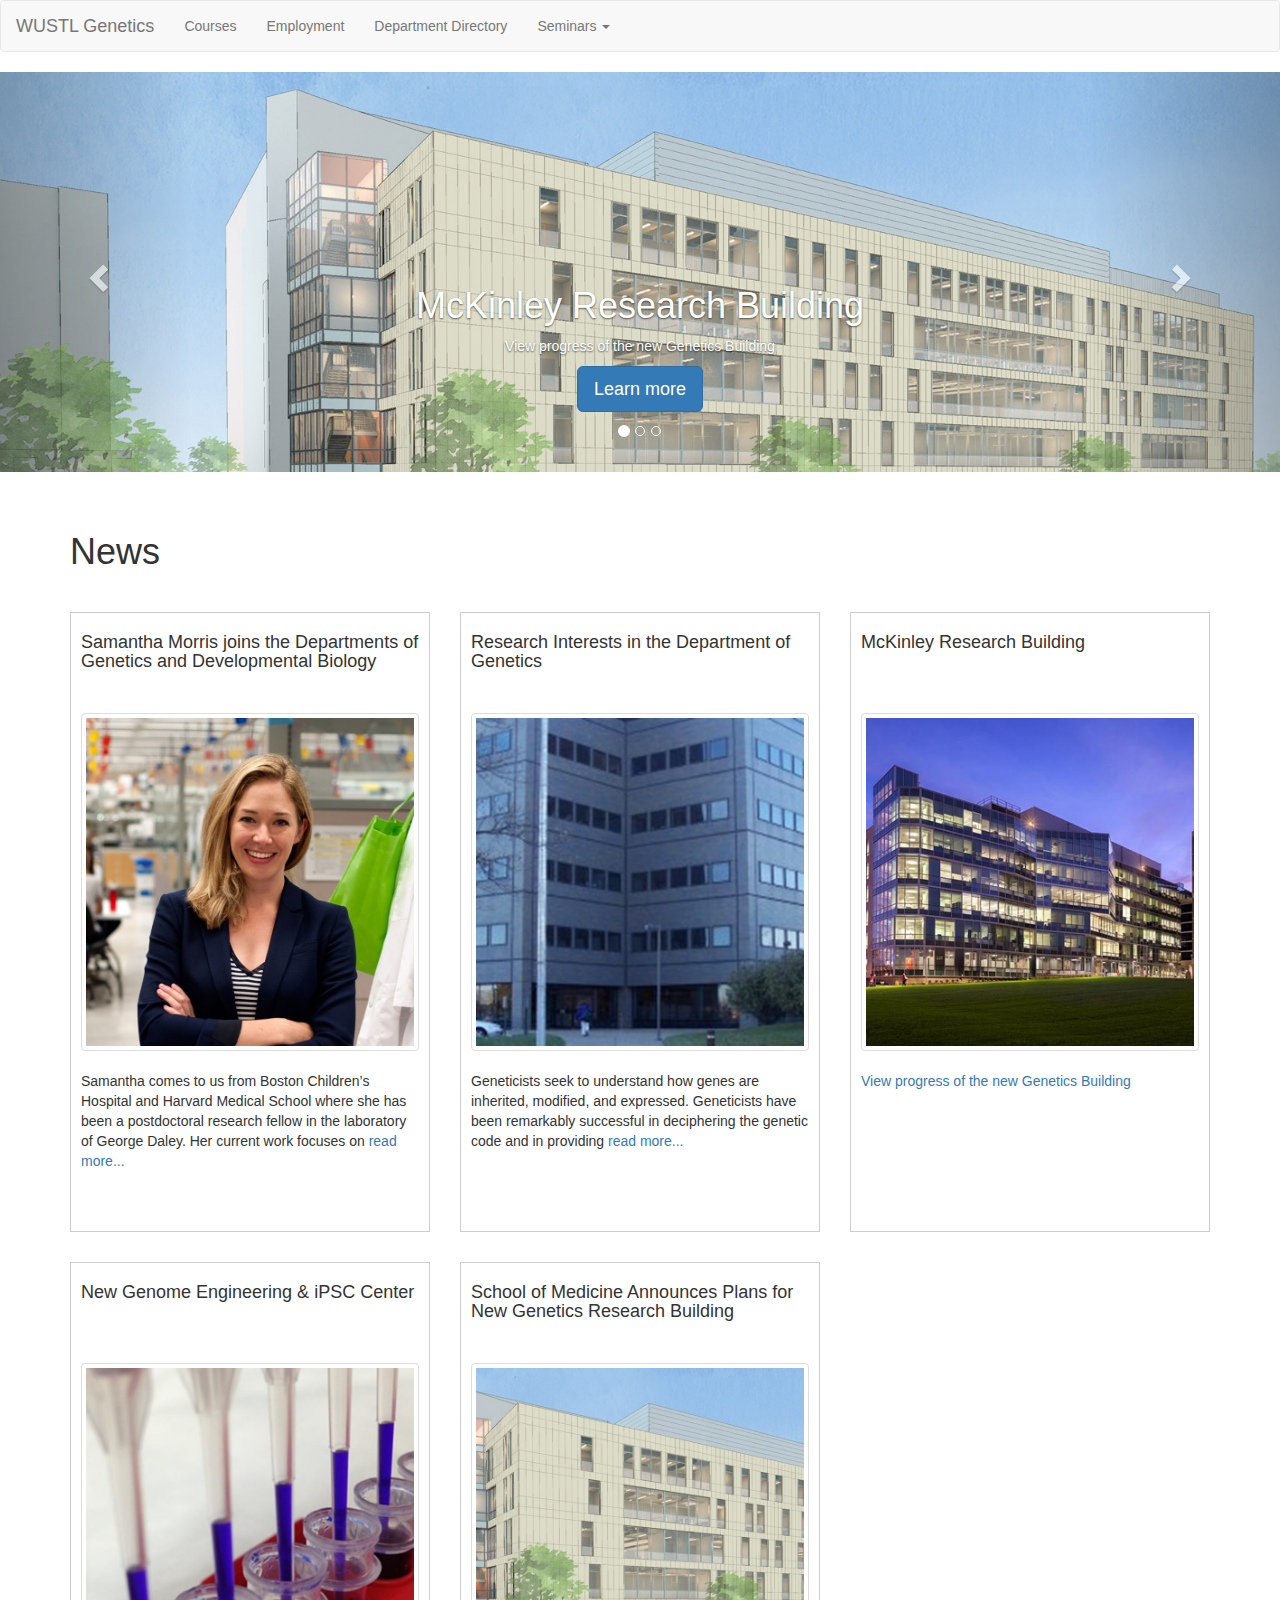
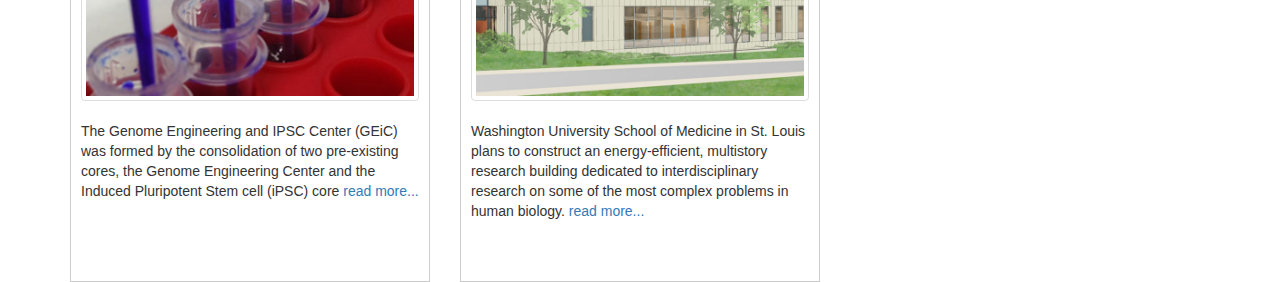
<file: index.html>
<!DOCTYPE html>
<html lang="en">
  <head>
    <meta charset="utf-8">
    <meta http-equiv="X-UA-Compatible" content="IE=edge">
    <meta name="viewport" content="width=device-width, initial-scale=1">
    <!-- The above 3 meta tags *must* come first in the head; any other head content must come *after* these tags -->
    <title>WUSTL Genetics</title>

    <!-- Bootstrap -->
    <link href="css/bootstrap.min.css" rel="stylesheet">
    <link href="custom/custom.css" rel="stylesheet">

    <!-- HTML5 shim and Respond.js for IE8 support of HTML5 elements and media queries -->
    <!-- WARNING: Respond.js doesn't work if you view the page via file:// -->
    <!--[if lt IE 9]>
      <script src="https://oss.maxcdn.com/html5shiv/3.7.2/html5shiv.min.js"></script>
      <script src="https://oss.maxcdn.com/respond/1.4.2/respond.min.js"></script>
    <![endif]-->
  </head>
  <body>
      <nav class="navbar navbar-default">
  <div class="container-fluid">
    <!-- Brand and toggle get grouped for better mobile display -->
    <div class="navbar-header">
      <button type="button" class="navbar-toggle collapsed" data-toggle="collapse" data-target="#bs-example-navbar-collapse-1" aria-expanded="false">
        <span class="sr-only">Toggle navigation</span>
        <span class="icon-bar"></span>
        <span class="icon-bar"></span>
        <span class="icon-bar"></span>
      </button>
      <a class="navbar-brand" href="index.html">WUSTL Genetics</a>
    </div>

    <!-- Collect the nav links, forms, and other content for toggling -->
    <div class="collapse navbar-collapse" id="bs-example-navbar-collapse-1">
      <ul class="nav navbar-nav">
        <li><a href="#">Courses</a></li>
        <li><a href="#">Employment</a></li>
        <li><a href="#">Department Directory</a></li>
        <li class="dropdown">
          <a href="#" class="dropdown-toggle" data-toggle="dropdown" role="button" aria-haspopup="true" aria-expanded="false">Seminars <span class="caret"></span></a>
          <ul class="dropdown-menu">
            <li><a href="#">Fall 2015</a></li>
            <li><a href="#">Spring 2016</a></li>
            <li><a href="#">Fall 2016</a></li>
            <li role="separator" class="divider"></li>
            <li><a href="#">Friday Research Talk</a></li>
            <li><a href="#">Seminar Mailing List Signup</a></li>
          </ul>
        </li>
      </ul>
    </div><!-- /.navbar-collapse -->
  </div><!-- /.container-fluid -->
</nav>

<div id="myCarousel" class="carousel slide" data-ride="carousel">
      <!-- Indicators -->
      <ol class="carousel-indicators">
        <li data-target="#myCarousel" data-slide-to="0" class="active"></li>
        <li data-target="#myCarousel" data-slide-to="1"></li>
        <li data-target="#myCarousel" data-slide-to="2"></li>
      </ol>
      <div class="carousel-inner" role="listbox">
        <div class="item active carouselitem">
          <img class="first-slide cslide" src="images/mckinley.jpg" alt="First slide">
          <div class="container">
            <div class="carousel-caption">
              <h1>McKinley Research Building</h1>
              <p>View progress of the new Genetics Building</p>
              <p><a class="btn btn-lg btn-primary" href="posts.html#mrb" role="button">Learn more</a></p>
            </div>
          </div>
        </div>
        <div class="item carouselitem">
          <img class="second-slide cslide" src="images/pipette.jpg" alt="Second slide">
          <div class="container">
            <div class="carousel-caption">
              <h1>New Genome Engineering & iPSC Center</h1>
              <p>The Genome Engineering and IPSC Center (GEiC) was formed by the consolidation of two pre-existing cores, the Genome Engineering Center and the Induced Pluripotent Stem cell (iPSC) core, both established by the Department of Genetics in the past few years.</p>
              <p><a class="btn btn-lg btn-primary" href="posts.html#newg" role="button">Learn more</a></p>
            </div>
          </div>
        </div>
        <div class="item carouselitem">
          <img class="third-slide cslide" src="images/wang.jpg" alt="Third slide">
          <div class="container">
            <div class="carousel-caption">
              <h1>Research Interests in the Department of Genetics</h1>
              <p>Geneticists seek to understand how genes are inherited, modified, and expressed.</p>
              <p><a class="btn btn-lg btn-primary" href="posts.html#rinterests" role="button">Learn More</a></p>
            </div>
          </div>
        </div>
      </div>
      <a class="left carousel-control" href="#myCarousel" role="button" data-slide="prev">
        <span class="glyphicon glyphicon-chevron-left" aria-hidden="true"></span>
        <span class="sr-only">Previous</span>
      </a>
      <a class="right carousel-control" href="#myCarousel" role="button" data-slide="next">
        <span class="glyphicon glyphicon-chevron-right" aria-hidden="true"></span>
        <span class="sr-only">Next</span>
      </a>
    </div><!-- /.carousel -->
    <br>
    
    <br>
    <div class="container">
        <h1>News</h1>
        <div class="row">

        <div class="col-sm-6 col-md-4">
            <div class="storycontainer">
                <div class="titlesection">
                <h4>Samantha Morris joins the Departments of Genetics and Developmental Biology</h4>
                </div>
            <a href="posts.html#smorris" class="thumbnail"> 
                <img class="img-responsive" src="images/smorris.jpg">    
            </a>
            <div class="tidbitsection">
            <p>Samantha comes to us from Boston Children’s Hospital 
                and Harvard Medical School where she has been a postdoctoral 
                research fellow in the laboratory of George Daley. 
                Her current work focuses on <a href="posts.html#smorris">read more...</a></p>
            </div>
          </div>
        </div> <!-- col -->
        
        <div class="col-sm-6 col-md-4">
            <div class="storycontainer">
                <div class="titlesection">
                <h4>Research Interests in the Department of Genetics</h4>
                </div>
            <a href="posts.html#rinterests" class="thumbnail"> 
                <img class="img-responsive" src="images/dep.jpg">    
            </a>
            <div class="tidbitsection">
            <p>Geneticists seek to understand how genes are inherited, modified, and expressed. Geneticists have been remarkably successful in deciphering the genetic code and in providing  <a href="posts.html#rinterests">read more...</a></p>
            </div>
          </div>
        </div> <!-- col -->
        
        <div class="col-sm-6 col-md-4">
            <div class="storycontainer">
                <div class="titlesection">
                <h4>McKinley Research Building</h4>
                </div>
            <a href="posts.html#mrb" class="thumbnail"> 
                <img class="img-responsive" src="images/mck2.jpg">    
            </a>
            <div class="tidbitsection">
            <p><a href="posts.html#mrb">View progress of the new Genetics Building</a></p>
            </div>
          </div>
        </div> <!-- col -->
        
        <div class="col-sm-6 col-md-4">
            <div class="storycontainer">
                <div class="titlesection">
                <h4>New Genome Engineering & iPSC Center</h4>
                </div>
            <a href="posts.html#newg" class="thumbnail"> 
                <img class="img-responsive" src="images/mp2.jpg">    
            </a>
            <div class="tidbitsection">
            <p>The Genome Engineering and IPSC Center (GEiC) was formed by the consolidation of two pre-existing cores, the Genome Engineering Center and the Induced Pluripotent Stem cell (iPSC) core <a href="posts.html#newg">read more...</a></p>
            </div>
          </div>
        </div> <!-- col -->
        
        <div class="col-sm-6 col-md-4">
            <div class="storycontainer">
                <div class="titlesection">
                <h4>School of Medicine Announces Plans for New Genetics Research Building</h4>
                </div>
            <a href="posts.html#scholm" class="thumbnail"> 
                <img class="img-responsive" src="images/mck3.jpg">    
            </a>
            <div class="tidbitsection">
            <p>Washington University School of Medicine in St. Louis plans to construct an energy-efficient, multistory research building dedicated to interdisciplinary research on some of the most complex problems in human biology. <a href="posts.html#scholm">read more...</a></p>
            </div>
          </div>
        </div> <!-- col -->
        
        
        </div> <!-- row -->
    </div>

    <!-- jQuery (necessary for Bootstrap's JavaScript plugins) -->
    <script src="https://ajax.googleapis.com/ajax/libs/jquery/1.11.3/jquery.min.js"></script>
    <!-- Include all compiled plugins (below), or include individual files as needed -->
    <script src="js/bootstrap.min.js"></script>
  </body>
</html>
</file>
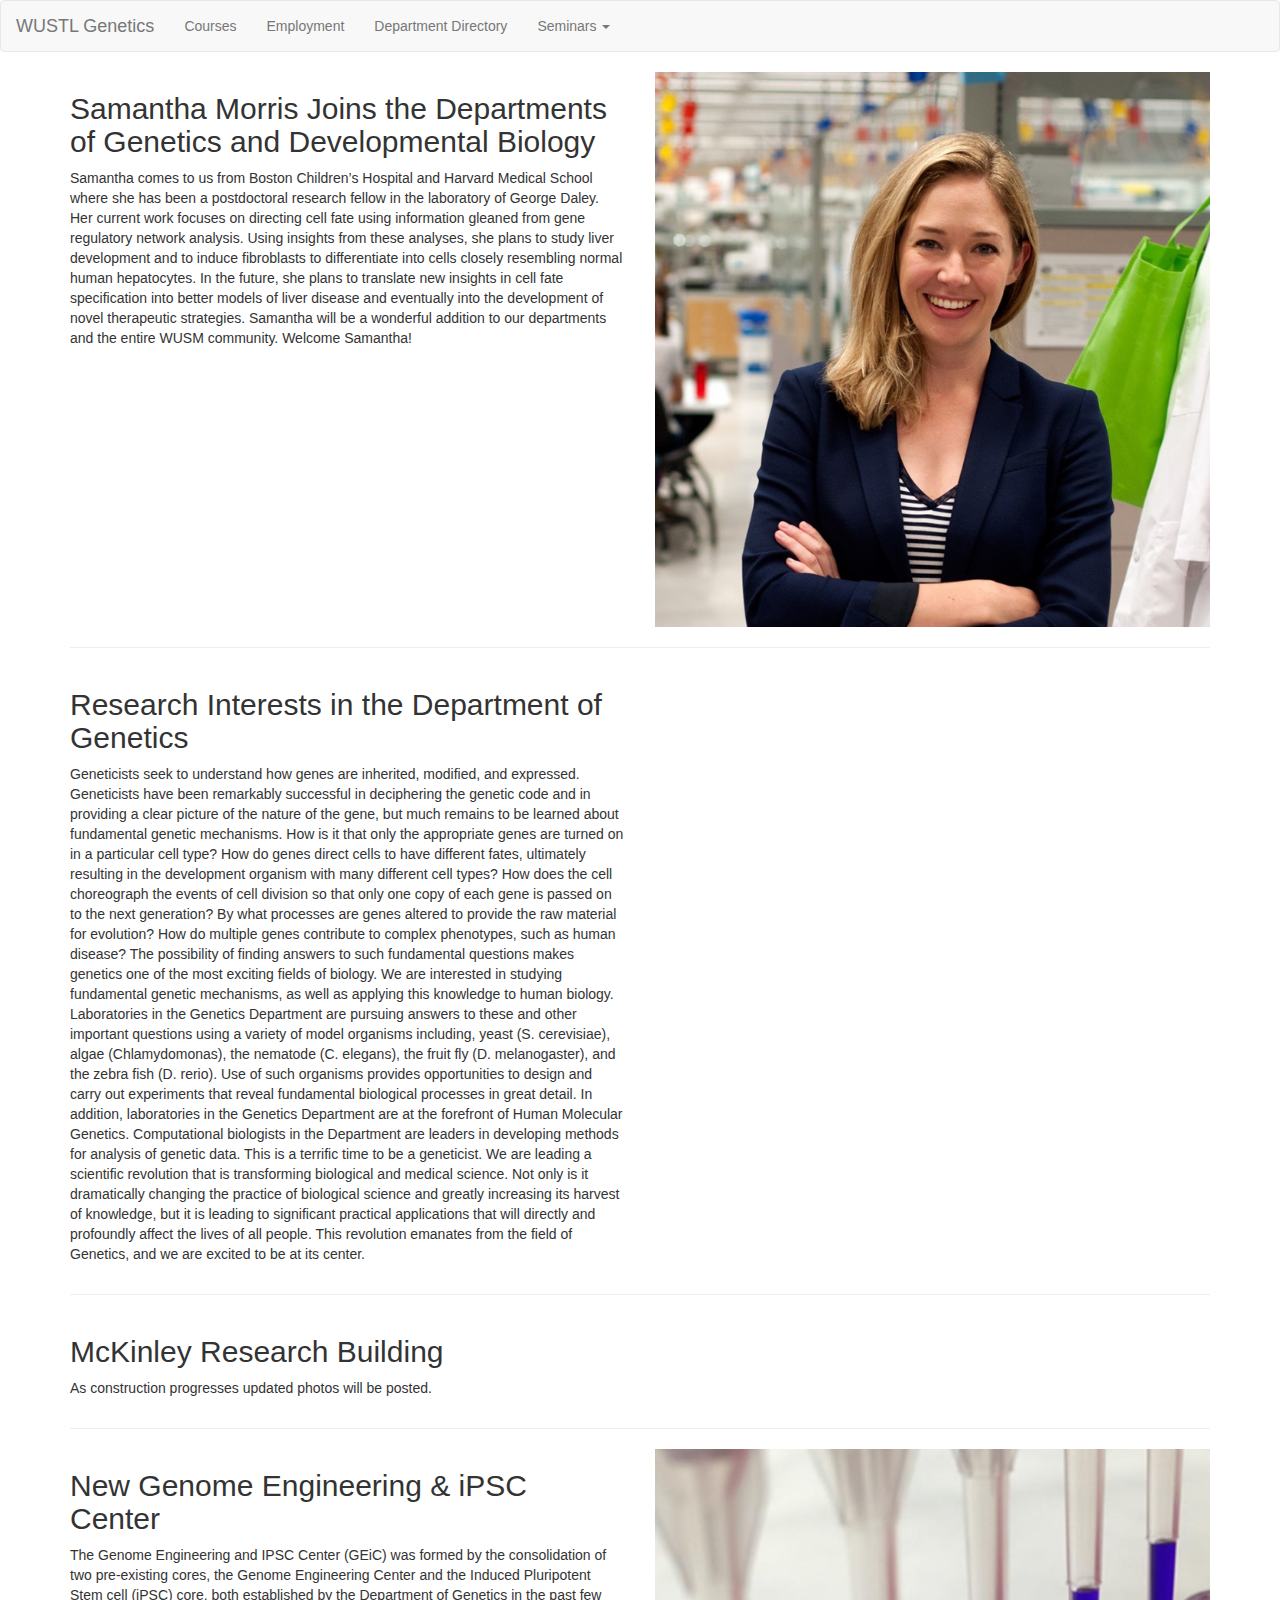
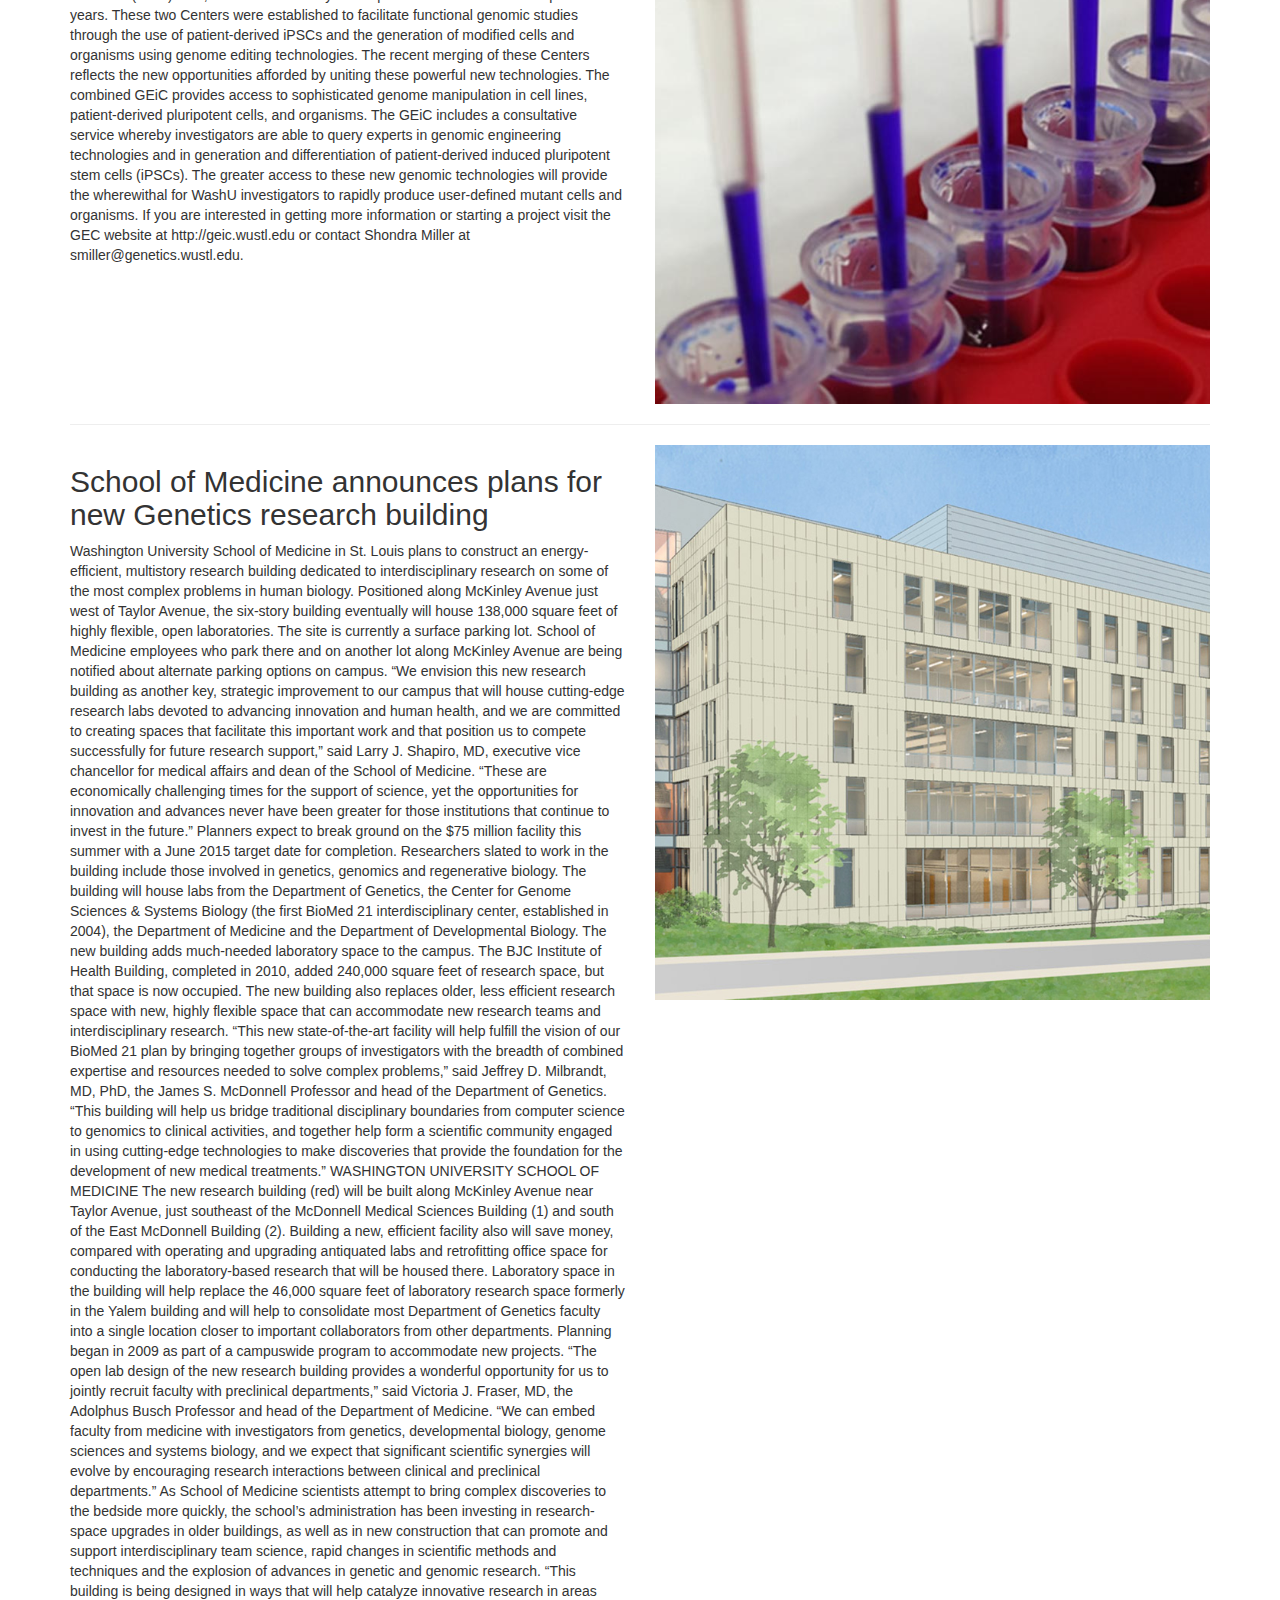
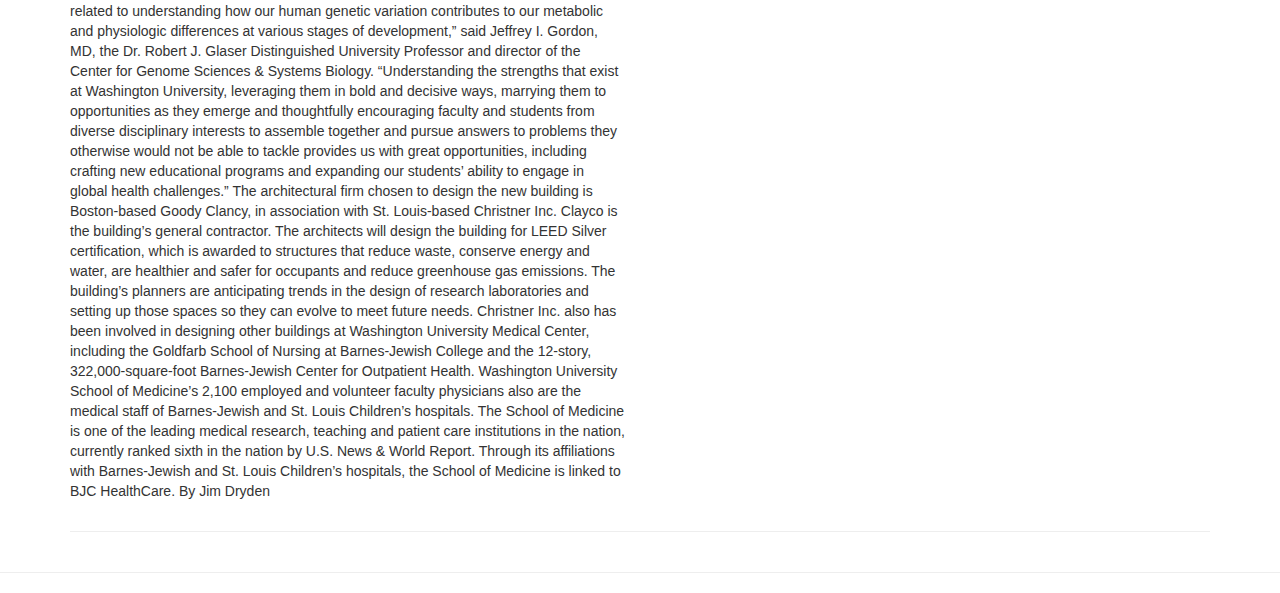
<file: posts.html>
<!DOCTYPE html>
<html lang="en">
  <head>
    <meta charset="utf-8">
    <meta http-equiv="X-UA-Compatible" content="IE=edge">
    <meta name="viewport" content="width=device-width, initial-scale=1">
    <!-- The above 3 meta tags *must* come first in the head; any other head content must come *after* these tags -->
    <title>WUSTL Genetics Posts</title>

    <!-- Bootstrap -->
    <link href="css/bootstrap.min.css" rel="stylesheet">
    <link href="custom/custom.css" rel="stylesheet">

    <!-- HTML5 shim and Respond.js for IE8 support of HTML5 elements and media queries -->
    <!-- WARNING: Respond.js doesn't work if you view the page via file:// -->
    <!--[if lt IE 9]>
      <script src="https://oss.maxcdn.com/html5shiv/3.7.2/html5shiv.min.js"></script>
      <script src="https://oss.maxcdn.com/respond/1.4.2/respond.min.js"></script>
    <![endif]-->
  </head>
  <body>
      <nav class="navbar navbar-default">
  <div class="container-fluid">
    <!-- Brand and toggle get grouped for better mobile display -->
    <div class="navbar-header">
      <button type="button" class="navbar-toggle collapsed" data-toggle="collapse" data-target="#bs-example-navbar-collapse-1" aria-expanded="false">
        <span class="sr-only">Toggle navigation</span>
        <span class="icon-bar"></span>
        <span class="icon-bar"></span>
        <span class="icon-bar"></span>
      </button>
      <a class="navbar-brand" href="index.html">WUSTL Genetics</a>
    </div>

    <!-- Collect the nav links, forms, and other content for toggling -->
    <div class="collapse navbar-collapse" id="bs-example-navbar-collapse-1">
      <ul class="nav navbar-nav">
        <li><a href="#">Courses</a></li>
        <li><a href="#">Employment</a></li>
        <li><a href="#">Department Directory</a></li>
        <li class="dropdown">
          <a href="#" class="dropdown-toggle" data-toggle="dropdown" role="button" aria-haspopup="true" aria-expanded="false">Seminars <span class="caret"></span></a>
          <ul class="dropdown-menu">
            <li><a href="#">Fall 2015</a></li>
            <li><a href="#">Spring 2016</a></li>
            <li><a href="#">Fall 2016</a></li>
            <li role="separator" class="divider"></li>
            <li><a href="#">Friday Research Talk</a></li>
            <li><a href="#">Seminar Mailing List Signup</a></li>
          </ul>
        </li>
      </ul>
    </div><!-- /.navbar-collapse -->
  </div><!-- /.container-fluid -->
</nav>

<div class="container">
    <div id="smorris">
    <div class="row">
        <div class="col-sm-9 col-md-6">
        
        <h2 class="title">Samantha Morris Joins the Departments of Genetics and Developmental Biology</h2>
        <p>Samantha comes to us from Boston Children’s Hospital and Harvard Medical School where she has been a postdoctoral research fellow in the laboratory of George Daley. Her current work focuses on directing cell fate using information gleaned from gene regulatory network analysis. Using insights from these analyses, she plans to study liver development and to induce fibroblasts to differentiate into cells closely resembling normal human hepatocytes. In the future, she plans to translate new insights in cell fate specification into better models of liver disease and eventually into the development of novel therapeutic strategies. Samantha will be a wonderful addition to our departments and the entire WUSM community.
Welcome Samantha!</p>
    
    </div> <!-- col -->
    <div class="col-md-6">
         <img class="img-responsive" src="images/smorris.jpg">  
    </div>
    </div> <!-- row -->
    </div>
    <hr>
    
    <div id="rinterests">
    <div class="row">
        <div class="col-sm-9 col-md-6">
        
        <h2 class="title">Research Interests in the Department of Genetics</h2>
        <p>Geneticists seek to understand how genes are inherited, modified, and expressed. Geneticists have been remarkably successful in deciphering the genetic code and in providing a clear picture of the nature of the gene, but much remains to be learned about fundamental genetic mechanisms. How is it that only the appropriate genes are turned on in a particular cell type? How do genes direct cells to have different fates, ultimately resulting in the development organism with many different cell types? How does the cell choreograph the events of cell division so that only one copy of each gene is passed on to the next generation? By what processes are genes altered to provide the raw material for evolution? How do multiple genes contribute to complex phenotypes, such as human disease? The possibility of finding answers to such fundamental questions makes genetics one of the most exciting fields of biology.
We are interested in studying fundamental genetic mechanisms, as well as applying this knowledge to human biology. Laboratories in the Genetics Department are pursuing answers to these and other important questions using a variety of model organisms including, yeast (S. cerevisiae), algae (Chlamydomonas), the nematode (C. elegans), the fruit fly (D. melanogaster), and the zebra fish (D. rerio). Use of such organisms provides opportunities to design and carry out experiments that reveal fundamental biological processes in great detail. In addition, laboratories in the Genetics Department are at the forefront of Human Molecular Genetics. Computational biologists in the Department are leaders in developing methods for analysis of genetic data.
This is a terrific time to be a geneticist. We are leading a scientific revolution that is transforming biological and medical science. Not only is it dramatically changing the practice of biological science and greatly increasing its harvest of knowledge, but it is leading to significant practical applications that will directly and profoundly affect the lives of all people. This revolution emanates from the field of Genetics, and we are excited to be at its center.</p>
    
    </div> <!-- col -->
    </div> <!-- row -->
    </div>
    <hr>
    
    <div id="mrb">
    <div class="row">
        <div class="col-sm-9 col-md-6">
        
        <h2 class="title">McKinley Research Building</h2>
        <p>As construction progresses updated photos will be posted.</p>
    
    </div> <!-- col -->
    </div> <!-- row -->
    </div>
    <hr>
    <div id="newg">
    <div class="row">
        <div class="col-sm-9 col-md-6">
        
        <h2 class="title">New Genome Engineering & iPSC Center</h2>
        <p>The Genome Engineering and IPSC Center (GEiC) was formed by the consolidation of two pre-existing cores, the Genome Engineering Center and the Induced Pluripotent Stem cell (iPSC) core, both established by the Department of Genetics in the past few years. These two Centers were established to facilitate functional genomic studies through the use of patient-derived iPSCs and the generation of modified cells and organisms using genome editing technologies. The recent merging of these Centers reflects the new opportunities afforded by uniting these powerful new technologies. The combined GEiC provides access to sophisticated genome manipulation in cell lines, patient-derived pluripotent cells, and organisms. The GEiC includes a consultative service whereby investigators are able to query experts in genomic engineering technologies and in generation and differentiation of patient-derived induced pluripotent stem cells (iPSCs). The greater access to these new genomic technologies will provide the wherewithal for WashU investigators to rapidly produce user-defined mutant cells and organisms.
If you are interested in getting more information or starting a project visit the GEC website at http://geic.wustl.edu or contact Shondra Miller at smiller@genetics.wustl.edu.</p>
    
    </div> <!-- col -->
    <div class="col-md-6">
    <img class="img-responsive" src="images/mp2.jpg"> 
    </div>
    </div> <!-- row -->
    </div>
    <hr>
    
    <div id="scholm">
    <div class="row">
        <div class="col-sm-9 col-md-6">
        
        <h2 class="title">School of Medicine announces plans for new Genetics research building</h2>
        <p>Washington University School of Medicine in St. Louis plans to construct an energy-efficient, multistory research building dedicated to interdisciplinary research on some of the most complex problems in human biology.
Positioned along McKinley Avenue just west of Taylor Avenue, the six-story building eventually will house 138,000 square feet of highly flexible, open laboratories. The site is currently a surface parking lot. School of Medicine employees who park there and on another lot along McKinley Avenue are being notified about alternate parking options on campus.
“We envision this new research building as another key, strategic improvement to our campus that will house cutting-edge research labs devoted to advancing innovation and human health, and we are committed to creating spaces that facilitate this important work and that position us to compete successfully for future research support,” said Larry J. Shapiro, MD, executive vice chancellor for medical affairs and dean of the School of Medicine. “These are economically challenging times for the support of science, yet the opportunities for innovation and advances never have been greater for those institutions that continue to invest in the future.”
Planners expect to break ground on the $75 million facility this summer with a June 2015 target date for completion.
Researchers slated to work in the building include those involved in genetics, genomics and regenerative biology. The building will house labs from the Department of Genetics, the Center for Genome Sciences & Systems Biology (the first BioMed 21 interdisciplinary center, established in 2004), the Department of Medicine and the Department of Developmental Biology.
The new building adds much-needed laboratory space to the campus. The BJC Institute of Health Building, completed in 2010, added 240,000 square feet of research space, but that space is now occupied. The new building also replaces older, less efficient research space with new, highly flexible space that can accommodate new research teams and interdisciplinary research.
“This new state-of-the-art facility will help fulfill the vision of our BioMed 21 plan by bringing together groups of investigators with the breadth of combined expertise and resources needed to solve complex problems,” said Jeffrey D. Milbrandt, MD, PhD, the James S. McDonnell Professor and head of the Department of Genetics. “This building will help us bridge traditional disciplinary boundaries from computer science to genomics to clinical activities, and together help form a scientific community engaged in using cutting-edge technologies to make discoveries that provide the foundation for the development of new medical treatments.”
WASHINGTON UNIVERSITY SCHOOL OF MEDICINE
The new research building (red) will be built along McKinley Avenue near Taylor Avenue, just southeast of the McDonnell Medical Sciences Building (1) and south of the East McDonnell Building (2).
Building a new, efficient facility also will save money, compared with operating and upgrading antiquated labs and retrofitting office space for conducting the laboratory-based research that will be housed there. Laboratory space in the building will help replace the 46,000 square feet of laboratory research space formerly in the Yalem building and will help to consolidate most Department of Genetics faculty into a single location closer to important collaborators from other departments. Planning began in 2009 as part of a campuswide program to accommodate new projects.
 
“The open lab design of the new research building provides a wonderful opportunity for us to jointly recruit faculty with preclinical departments,” said Victoria J. Fraser, MD, the Adolphus Busch Professor and head of the Department of Medicine. “We can embed faculty from medicine with investigators from genetics, developmental biology, genome sciences and systems biology, and we expect that significant scientific synergies will evolve by encouraging research interactions between clinical and preclinical departments.”
As School of Medicine scientists attempt to bring complex discoveries to the bedside more quickly, the school’s administration has been investing in research-space upgrades in older buildings, as well as in new construction that can promote and support interdisciplinary team science, rapid changes in scientific methods and techniques and the explosion of advances in genetic and genomic research.
“This building is being designed in ways that will help catalyze innovative research in areas related to understanding how our human genetic variation contributes to our metabolic and physiologic differences at various stages of development,” said Jeffrey I. Gordon, MD, the Dr. Robert J. Glaser Distinguished University Professor and director of the Center for Genome Sciences & Systems Biology. “Understanding the strengths that exist at Washington University, leveraging them in bold and decisive ways, marrying them to opportunities as they emerge and thoughtfully encouraging faculty and students from diverse disciplinary interests to assemble together and pursue answers to problems they otherwise would not be able to tackle provides us with great opportunities, including crafting new educational programs and expanding our students’ ability to engage in global health challenges.”
The architectural firm chosen to design the new building is Boston-based Goody Clancy, in association with St. Louis-based Christner Inc. Clayco is the building’s general contractor.
The architects will design the building for LEED Silver certification, which is awarded to structures that reduce waste, conserve energy and water, are healthier and safer for occupants and reduce greenhouse gas emissions. The building’s planners are anticipating trends in the design of research laboratories and setting up those spaces so they can evolve to meet future needs.
Christner Inc. also has been involved in designing other buildings at Washington University Medical Center, including the Goldfarb School of Nursing at Barnes-Jewish College and the 12-story, 322,000-square-foot Barnes-Jewish Center for Outpatient Health.
 
 
Washington University School of Medicine’s 2,100 employed and volunteer faculty physicians also are the medical staff of Barnes-Jewish and St. Louis Children’s hospitals. The School of Medicine is one of the leading medical research, teaching and patient care institutions in the nation, currently ranked sixth in the nation by U.S. News & World Report. Through its affiliations with Barnes-Jewish and St. Louis Children’s hospitals, the School of Medicine is linked to BJC HealthCare.
 
By Jim Dryden
</p>
    
    </div> <!-- col -->
    <div class="col-md-6">
    <img class="img-responsive" src="images/mck3.jpg"> 
    </div>
    </div> <!-- row -->
    </div>
    <hr>
</div>
<hr>



    <!-- jQuery (necessary for Bootstrap's JavaScript plugins) -->
    <script src="https://ajax.googleapis.com/ajax/libs/jquery/1.11.3/jquery.min.js"></script>
    <!-- Include all compiled plugins (below), or include individual files as needed -->
    <script src="js/bootstrap.min.js"></script>
  </body>
</html>
</file>
<file: custom/custom.css>
#myCarousel {
    height:400px;
}

.carousel-inner {
    height:400px;
}

.carouselitem {
    height:400px;
    margin: 0 auto;
}

.cslide {
     width: auto;
     min-width: 1000px;
     margin: auto;
}
.storycontainer {
    border: solid;
    padding: 10px;
    border-width: 1px;
    margin-top: 30px;
    border-color: #ccc;
}

h4 {
    
}
.titlesection {
    height:80px;
}
.tidbitsection {
    height:150px;
}
</file>
